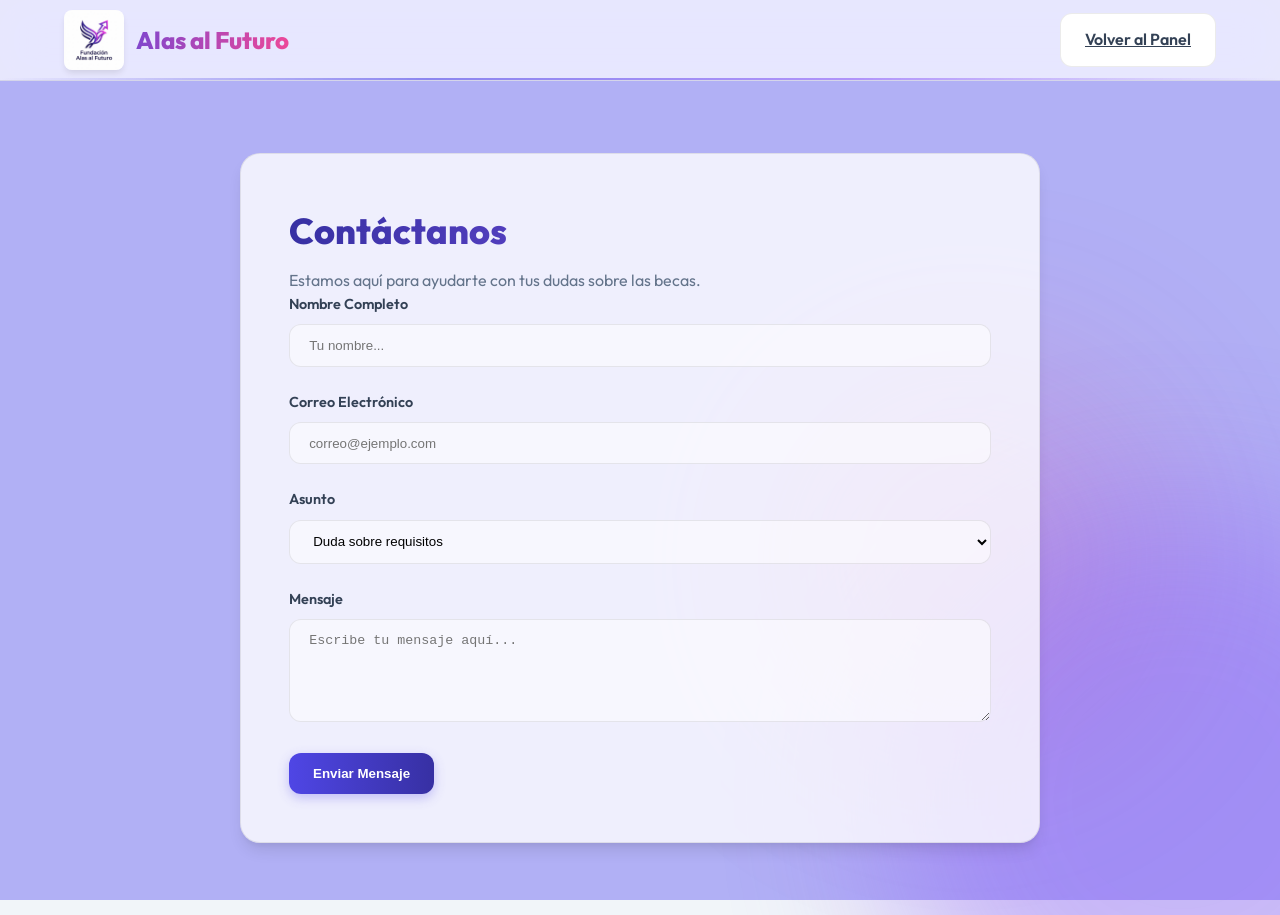
<file: html/contact.html>
<!DOCTYPE html>
<html lang="es">

<head>
    <meta charset="UTF-8">
    <meta name="viewport" content="width=device-width, initial-scale=1.0">
    <title>Contacto - Alas al Futuro</title>
    <link rel="stylesheet" href="../css/style.css">
</head>

<body>
    <div class="mouse-glow"></div>
    <nav class="dashboard-nav">
        <div class="container nav-content">
            <div class="nav-brand">
                <img src="../Imagenes/logo.png" alt="Logo" class="nav-logo">
                Alas al Futuro
            </div>
            <div class="nav-user">
                <a href="dashboard.html" class="btn btn-sm btn-outline">Volver al Panel</a>
            </div>
        </div>
    </nav>
    <div class="extra-blob"></div>

    <main class="container animate-fade">
        <div style="max-width: 800px; margin: 3rem auto;">
            <div class="card" style="max-width: 100%;">
                <div class="auth-header">
                    <h1>Contáctanos</h1>
                    <p style="color: var(--text-muted)">Estamos aquí para ayudarte con tus dudas sobre las becas.</p>
                </div>

                <form id="contactForm">
                    <div class="form-group">
                        <label for="contactName">Nombre Completo</label>
                        <input type="text" id="contactName" class="form-input" placeholder="Tu nombre...">
                    </div>
                    <div class="form-group">
                        <label for="contactEmail">Correo Electrónico</label>
                        <input type="email" id="contactEmail" class="form-input"
                            placeholder="correo@ejemplo.com">
                    </div>
                    <div class="form-group">
                        <label for="contactSubject">Asunto</label>
                        <select id="contactSubject" class="form-input">
                            <option value="duda">Duda sobre requisitos</option>
                            <option value="problema">Problema con la postulación</option>
                            <option value="otro">Otro motivo</option>
                        </select>
                    </div>
                    <div class="form-group">
                        <label for="contactMessage">Mensaje</label>
                        <textarea id="contactMessage" class="form-input" rows="5"
                            placeholder="Escribe tu mensaje aquí..."></textarea>
                    </div>
                    <button type="submit" class="btn btn-primary btn-block">Enviar Mensaje</button>
                </form>
            </div>
        </div>
    </main>

    <script src="../js/storage.js"></script>
    <script src="../js/auth.js"></script>
    <script>
        document.getElementById('contactForm').addEventListener('submit', (e) => {
            e.preventDefault();

            const name = document.getElementById('contactName').value;
            const email = document.getElementById('contactEmail').value;
            const subject = document.getElementById('contactSubject').value;
            const message = document.getElementById('contactMessage').value;
            const user = Auth.getCurrentUser();

            const messages = Storage.get(Storage.KEYS.MESSAGES);
            const newMessage = {
                id: Date.now(),
                timestamp: new Date().toISOString(),
                name,
                email,
                subject,
                message,
                userId: user ? user.id : 'anonymous'
            };

            messages.push(newMessage);
            Storage.save(Storage.KEYS.MESSAGES, messages);
            Storage.addLog('MESSAGE_SENT', user ? user.id : 'anonymous', 'Mensaje de contacto enviado');

            alert('¡Gracias por contactarnos! Tu mensaje ha sido enviado al administrador.');
            window.location.href = 'dashboard.html';
        });
    </script>
</body>

</html>
</file>
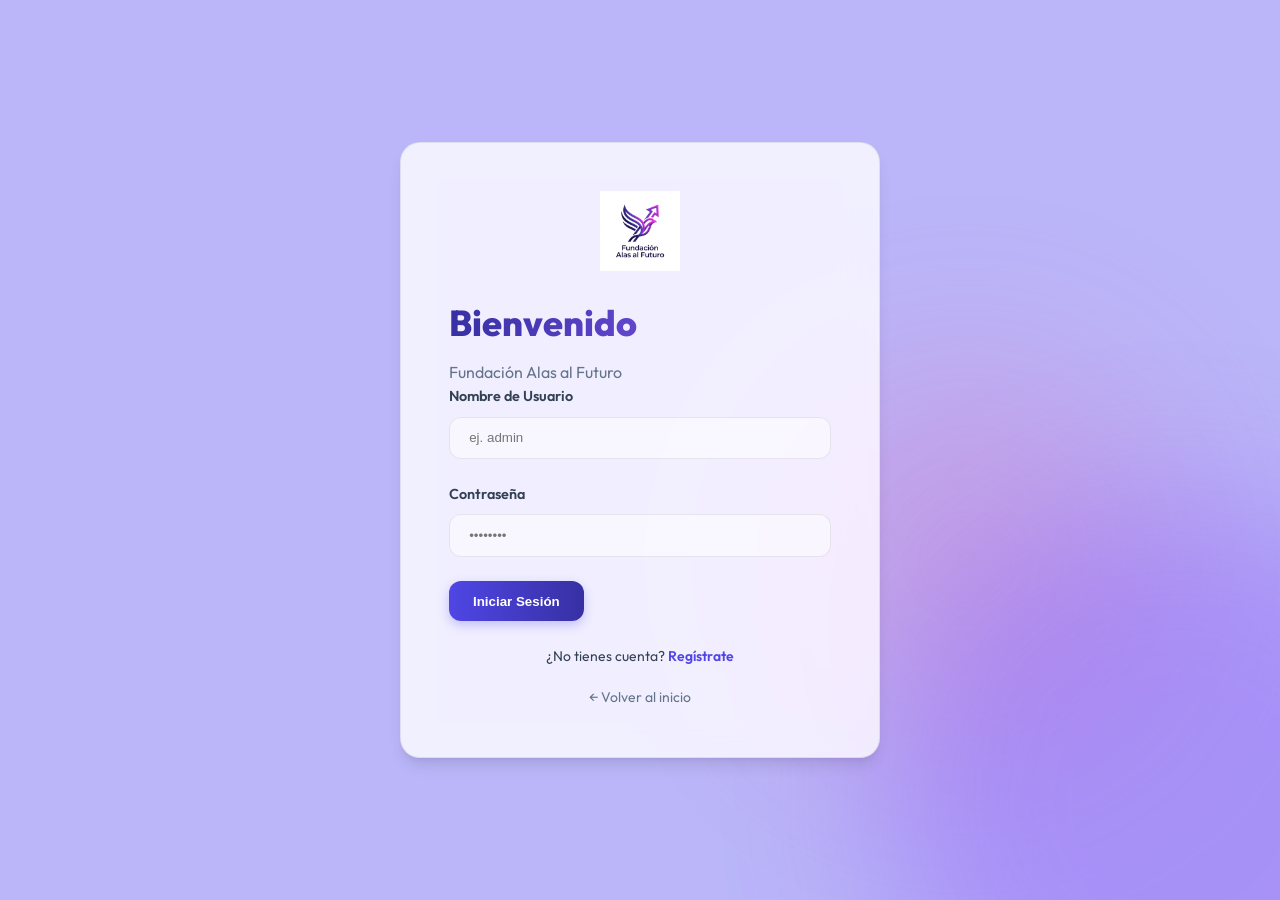
<file: html/dashboard.html>
<!DOCTYPE html>
<html lang="es">

<head>
    <meta charset="UTF-8">
    <meta name="viewport" content="width=device-width, initial-scale=1.0">
    <title>Panel de Control - Alas al Futuro</title>
    <link rel="stylesheet" href="../css/style.css">
    <link href="https://fonts.googleapis.com/css2?family=Inter:wght@400;600;700&display=swap" rel="stylesheet">
</head>

<body>
    <div class="mouse-glow"></div>
    <nav class="dashboard-nav">
        <div class="container nav-content">
            <div class="nav-brand">
                <img src="../Imagenes/logo.png" alt="Logo" class="nav-logo">
                Alas al Futuro
            </div>
            <div class="nav-user">
                <a href="profile.html" class="btn btn-sm btn-outline">Mi Perfil</a>
                <a href="contact.html" class="btn btn-sm btn-outline">Contacto</a>
                <span id="userName" style="font-weight: 600; margin: 0 0.5rem;">Cargando...</span>
                <span id="userRole" class="badge" style="background: var(--p-50); color: var(--p-700);">Role</span>
                <button id="logoutBtn" class="btn btn-sm btn-outline" style="color: var(--danger)">Cerrar
                    Sesión</button>
            </div>
        </div>
    </nav>
    <div class="extra-blob"></div>

    <main class="container">
        <!-- ROLE VIEWS -->
        <div id="adminView" class="hidden">
            <div class="view-header">
                <h2>Gestión Administrativa</h2>
                <button class="btn btn-primary" id="newScholarshipBtn">Nueva Beca</button>
            </div>
            <div class="grid-stats">
                <div class="stat-card">
                    <h3>Becas Activas</h3>
                    <p id="statBecas">0</p>
                </div>
                <div class="stat-card">
                    <h3>Postulaciones</h3>
                    <p id="statPostulaciones">0</p>
                </div>
                <div class="stat-card">
                    <h3>Presupuesto Total</h3>
                    <p id="statPresupuesto">$0.00</p>
                </div>
            </div>

            <section class="section">
                <h3>Resumen de Postulaciones (Reportes)</h3>
                <div id="adminReports" class="data-table"></div>
            </section>

            <section class="section">
                <h3>Control Total de Postulaciones</h3>
                <div id="adminApplicationsList" class="data-table"></div>
            </section>

            <section class="section" style="margin-top: 3rem;">
                <div class="view-header">
                    <h2>Buzón de Consultas</h2>
                    <p class="text-muted">Mensajes y comentarios enviados por los estudiantes.</p>
                </div>
                <div id="adminMessagesList" class="data-table"></div>
            </section>

            <section class="section">
                <h3>Becas Disponibles</h3>
                <div id="adminBecasList" class="data-table"></div>
            </section>

            <section class="section">
                <h3>Gestión de Evaluadores</h3>
                <div id="evaluatorManagement"></div>
            </section>

            <section class="section">
                <h3>Registro de Auditoría (Trazabilidad)</h3>
                <div id="auditLogs" class="data-table" style="max-height: 400px; overflow-y: auto;"></div>
            </section>
        </div>

        <div id="evaluatorView" class="hidden">
            <div class="view-header">
                <h2>Panel de Evaluación</h2>
            </div>
            <section class="section">
                <h3>Postulaciones por Evaluar</h3>
                <div id="evaluatorList" class="data-table"></div>
            </section>
        </div>

        <div id="studentView" class="hidden">
            <div class="view-header">
                <h2>Mi Perfil de Postulante</h2>
            </div>
            <section class="section">
                <h3>Becas Disponibles</h3>
                <div id="availableBecasList" class="grid-cards"></div>
            </section>
            <section class="section">
                <h3>Mis Postulaciones</h3>
                <div id="myApplications" class="data-table"></div>
            </section>
        </div>
    </main>

    <!-- MODALS -->
    <div id="modalOverlay" class="modal-overlay hidden">
        <div class="modal-content">
            <h3 id="modalTitle">Formulario</h3>
            <div id="modalBody"></div>
            <div class="modal-footer">
                <button class="btn btn-outline" id="closeModal">Cancelar</button>
                <button class="btn btn-primary" id="saveModal">Guardar</button>
            </div>
        </div>
    </div>

    <script src="../js/storage.js"></script>
    <script src="../js/auth.js"></script>
    <script src="../js/dashboard.js"></script>
</body>

</html>
</file>
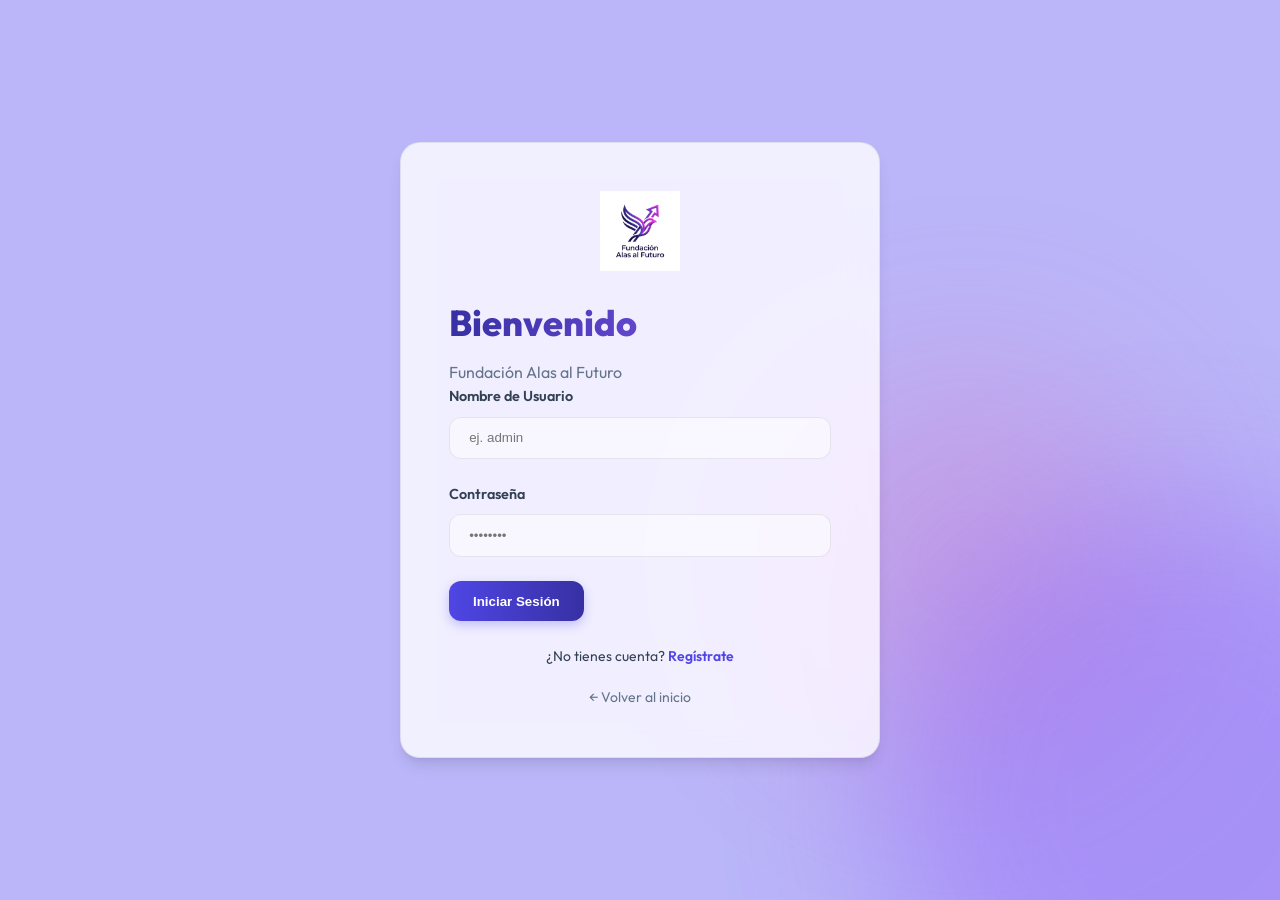
<file: html/login.html>
<!DOCTYPE html>
<html lang="es">

<head>
    <meta charset="UTF-8">
    <meta name="viewport" content="width=device-width, initial-scale=1.0">
    <title>Fundación Alas al Futuro - Iniciar Sesión</title>
    <link rel="stylesheet" href="../css/style.css">
    <link href="https://fonts.googleapis.com/css2?family=Outfit:wght@300;400;500;600;700;800&display=swap"
        rel="stylesheet">
</head>

<body class="auth-container">
    <div class="mouse-glow"></div>
    <div class="extra-blob"></div>

    <div class="card animate-fade">
        <div class="auth-header">
            <div style="text-align: center; margin-bottom: 1rem;">
                <img src="../Imagenes/logo.png" alt="Logo" style="height: 80px; width: auto;">
            </div>
            <h1>Bienvenido</h1>
            <p style="color: var(--text-muted)">Fundación Alas al Futuro</p>
        </div>

        <!-- LOGIN FORM -->
        <form id="loginForm">
            <div class="form-group">
                <label for="username">Nombre de Usuario</label>
                <input type="text" id="username" class="form-input" placeholder="ej. admin">
            </div>
            <div class="form-group">
                <label for="password">Contraseña</label>
                <input type="password" id="password" class="form-input" placeholder="••••••••">
            </div>
            <button type="submit" class="btn btn-primary btn-block">Iniciar Sesión</button>
            <p style="text-align: center; margin-top: 1.5rem; font-size: 0.875rem;">
                ¿No tienes cuenta? <a href="#" id="toRegister"
                    style="color: var(--p-600); text-decoration: none; font-weight: 600;">Regístrate</a>
            </p>
            <p style="text-align: center; margin-top: 1rem;">
                <a href="index.html" style="color: var(--text-muted); text-decoration: none; font-size: 0.875rem;">←
                    Volver al inicio</a>
            </p>
        </form>

        <!-- REGISTER FORM -->
        <form id="registerForm" class="hidden">
            <div class="form-group">
                <label for="regFullname">Nombre Completo</label>
                <input type="text" id="regFullname" class="form-input" placeholder="Juan Pérez">
            </div>
            <div class="form-group">
                <label for="regAge">Edad</label>
                <input type="number" id="regAge" class="form-input" placeholder="Ej. 20" min="10" max="100">
            </div>
            <div class="form-group">
                <label for="regUsername">Nombre de Usuario</label>
                <input type="text" id="regUsername" class="form-input" placeholder="juanp">
            </div>
            <div class="form-group">
                <label for="regRole">Tipo de Usuario</label>
                <select id="regRole" class="form-input">
                    <option value="student">Estudiante (Postulante)</option>
                    <!--  <option value="evaluador">Evaluador</option>
                    <option value="admin">Administrador</option> -->
                </select>
            </div>
            <div class="form-group">
                <label for="regGender">Género</label>
                <select id="regGender" class="form-input">
                    <option value="">Seleccione...</option>
                    <option value="M">Masculino</option>
                    <option value="F">Femenino</option>
                    <option value="O">Otro</option>
                </select>
            </div>
            <div class="form-group">
                <label for="regPassword">Contraseña</label>
                <input type="password" id="regPassword" class="form-input" placeholder="••••••••">
            </div>
            <div class="form-group">
                <label for="regPasswordConfirm">Confirmar Contraseña</label>
                <input type="password" id="regPasswordConfirm" class="form-input" placeholder="••••••••">
            </div>
            <button type="submit" class="btn btn-primary btn-block">Crear Cuenta</button>
            <p style="text-align: center; margin-top: 1.5rem; font-size: 0.875rem;">
                ¿Ya tienes cuenta? <a href="#" id="toLogin"
                    style="color: var(--p-600); text-decoration: none; font-weight: 600;">Inicia Sesión</a>
            </p>
            <p style="text-align: center; margin-top: 1rem;">
                <a href="index.html" style="color: var(--text-muted); text-decoration: none; font-size: 0.875rem;">←
                    Volver al inicio</a>
            </p>
        </form>
    </div>

    <script src="../js/storage.js"></script>
    <script src="../js/auth.js"></script>
    <script src="../js/script.js"></script>
</body>

</html>
</file>
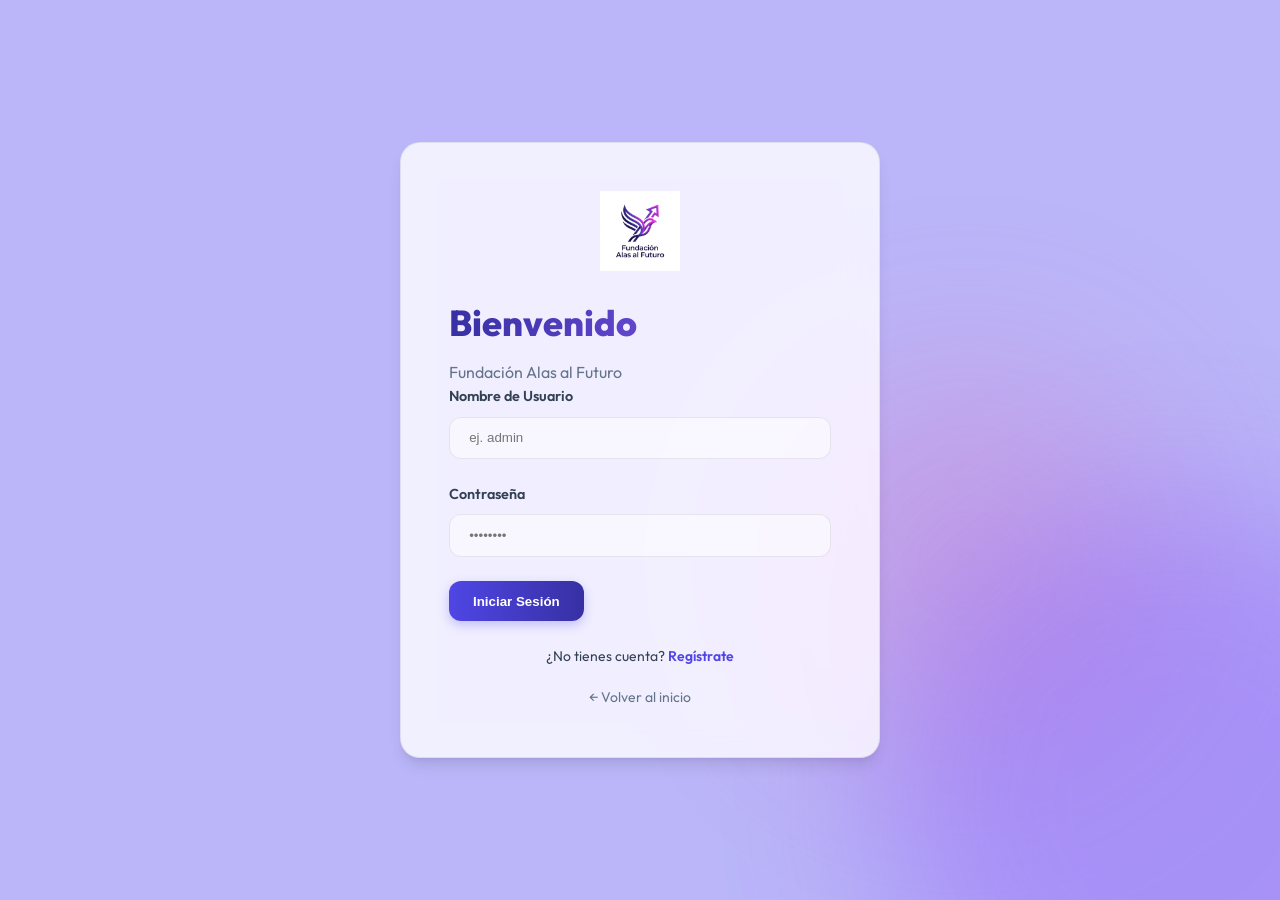
<file: html/scholarship-detail.html>
<!DOCTYPE html>
<html lang="es">

<head>
    <meta charset="UTF-8">
    <meta name="viewport" content="width=device-width, initial-scale=1.0">
    <title>Detalle de Beca - Alas al Futuro</title>
    <link rel="stylesheet" href="../css/style.css">

</head>

<body>
    <div class="mouse-glow"></div>
    <nav class="dashboard-nav">
        <div class="container nav-content">
            <div class="nav-brand">
                <img src="../Imagenes/logo.png" alt="Logo" class="nav-logo">
                Alas al Futuro
            </div>
            <div class="nav-user">
                <a href="dashboard.html" class="btn btn-sm btn-outline">Volver al Panel</a>
            </div>
        </div>
    </nav>
    <div class="extra-blob"></div>

    <main class="container animate-fade">
        <div id="loading" class="text-muted" style="text-align: center; margin-top: 5rem;">Cargando información de la
            beca...</div>

        <div id="scholarshipContent" class="hidden">
            <div class="view-header" style="margin-top: 2rem;">
                <div>
                    <h1 id="bTitle" style="font-size: 2.5rem; font-weight: 800; color: var(--p-700);">Nombre de la Beca
                    </h1>
                    <span id="bBadge" class="badge" style="margin-top: 0.5rem; display: inline-block;">Estado</span>
                </div>
            </div>

            <div class="detail-grid">
                <div class="section">
                    <div class="card" style="max-width: 100%; margin-bottom: 2rem;">
                        <h3 style="color: var(--p-600); margin-bottom: 1rem;">Descripción</h3>
                        <p id="bDescription" style="font-size: 1.1rem; color: var(--text-main); line-height: 1.8;">
                            Loading description...
                        </p>

                        <h3 style="color: var(--p-600); margin: 2rem 0 1rem;">Requisitos Obligatorios</h3>
                        <div id="bRequirements"
                            style="white-space: pre-line; background: var(--bg-page); padding: 1.5rem; border-radius: 0.75rem; border: 1px dashed var(--border);">
                            Loading requirements...
                        </div>
                    </div>
                </div>

                <div class="sidebar">
                    <div class="sidebar-card">
                        <h3 style="font-size: 1.1rem; margin-bottom: 1rem;">Información Clave</h3>
                        <div style="margin-bottom: 1rem;">
                            <small class="text-muted">Monto de la Beca</small>
                            <p id="bAmount" style="font-size: 1.5rem; font-weight: 700; color: var(--success);">$0.00
                            </p>
                        </div>
                        <div style="margin-bottom: 1rem;">
                            <small class="text-muted">Tipo de Beca</small>
                            <p id="bType" style="font-weight: 600;">Académica</p>
                        </div>
                        <div style="margin-bottom: 1.5rem;">
                            <small class="text-muted">Cierre de Convocatoria</small>
                            <p id="bDeadline" style="font-weight: 600; color: var(--danger);">01/01/2026</p>
                        </div>

                        <button id="applyBtn" class="btn btn-primary btn-block">Postularse Ahora</button>
                    </div>
                </div>
            </div>
        </div>
    </main>

    <script src="../js/storage.js"></script>
    <script src="../js/auth.js"></script>
    <script>
        document.addEventListener('DOMContentLoaded', () => {
            const params = new URLSearchParams(window.location.search);
            const becaId = params.get('id');

            if (!becaId) {
                window.location.href = 'dashboard.html';
                return;
            }

            const scholarships = Storage.get(Storage.KEYS.SCHOLARSHIPS);
            const b = scholarships.find(s => s.id === becaId);

            if (!b) {
                alert('Beca no encontrada');
                window.location.href = 'dashboard.html';
                return;
            }

            // Populate page
            document.getElementById('loading').classList.add('hidden');
            document.getElementById('scholarshipContent').classList.remove('hidden');

            document.getElementById('bTitle').textContent = b.name;
            document.getElementById('bDescription').textContent = b.description || 'Sin descripción detallada.';
            document.getElementById('bRequirements').textContent = b.requirements || 'Sin requisitos específicos.';
            document.getElementById('bAmount').textContent = `$${(parseFloat(b.amount) || 0).toLocaleString()}`;
            document.getElementById('bType').textContent = b.type;
            document.getElementById('bDeadline').textContent = b.deadline;

            const badge = document.getElementById('bBadge');
            badge.textContent = b.status;
            badge.style.background = b.status === 'Abierta' ? 'var(--success)' : 'var(--danger)';
            badge.style.color = 'white';

            const applyBtn = document.getElementById('applyBtn');
            if (b.status === 'Cerrada') {
                applyBtn.disabled = true;
                applyBtn.textContent = 'Convocatoria Cerrada';
                applyBtn.style.opacity = '0.5';
                applyBtn.style.cursor = 'not-allowed';
            } else {
                applyBtn.onclick = () => {
                    // We can't use the modal logic directly here as it's in dashboard.js
                    // But we can redirect or show an alert, or simplify
                    alert('Para postularte, por favor usa el botón de "Postularse" en el panel principal.');
                    window.location.href = 'dashboard.html';
                };
            }
        });
    </script>
</body>

</html>
</file>
<file: css/style.css>
@import url('https://fonts.googleapis.com/css2?family=Outfit:wght@300;400;500;600;700;800&display=swap');

:root {
    --p-600: #4f46e5;
    --p-700: #3730a3;
    --p-50: #eef2ff;
    --s-600: #8b5cf6;
    --a-600: #ec4899;
    --success: #059669;
    --danger: #dc2626;
    --bg-page: #f1f5f9;
    --bg-card: rgba(255, 255, 255, 0.8);
    --text-main: #334155;
    /* Dark Grey */
    --text-muted: #64748b;
    --border: rgba(0, 0, 0, 0.08);
    --glass: blur(16px) saturate(180%);
    --shadow-premium: 0 10px 15px -3px rgba(0, 0, 0, 0.1), 0 4px 6px -2px rgba(0, 0, 0, 0.05);
    --radius-lg: 1.25rem;
    --transition: all 0.4s cubic-bezier(0.16, 1, 0.3, 1);
}

* {
    margin: 0;
    padding: 0;
    box-sizing: border-box;
}

html {
    scroll-behavior: smooth;
}

body {
    font-family: 'Outfit', sans-serif;
    color: var(--text-main);
    background: #f1f5f9;
    min-height: 100vh;
    overflow-x: hidden;
    line-height: 1.6;
}

/* Base interactive elements cursor */
a,
button,
input,
select,
textarea {
    cursor: pointer;
}

.hero {
    padding: 1rem 1rem;
    text-align: center;
    max-width: 900px;
    margin: 0 auto;
}

.hero h1 {
    font-size: 3.5rem;
    line-height: 1;
    margin-bottom: 2rem;
    background: linear-gradient(to right, var(--p-700), var(--s-600), var(--a-600));
    -webkit-background-clip: text;
    background-clip: text;
    -webkit-text-fill-color: transparent;
    font-weight: 800;
}

.hero p {
    font-size: 1.5rem;
    margin-bottom: 3rem;
    color: var(--text-muted);
}

.features {
    display: grid;
    grid-template-columns: repeat(auto-fit, minmax(250px, 1fr));
    gap: 2rem;

}

.feature-card {
    padding: 0.5rem;
    background: var(--bg-card);
    backdrop-filter: var(--glass);
    border: 1px solid var(--border);
    border-radius: var(--radius-lg);
    text-align: left;
    transition: var(--transition);
}

.feature-card:hover {
    transform: translateY(-10px);
    background: rgba(255, 255, 255, 0.9);
}

.feature-icon {
    font-size: 2.5rem;
    margin-bottom: 1.5rem;
}

.feature-card h3 {
    font-size: 1.5rem;
    margin-bottom: 1rem;
    color: var(--p-700);
}

/*este es donde esta el mapa*/


.nav-landing {
    height: 90px;
    display: flex;
    align-items: center;
    justify-content: space-between;
    padding: 0 4rem;
    position: sticky;
    top: 0;
    z-index: 1000;
    backdrop-filter: blur(20px);
    border-bottom: 1px solid var(--border);
}

.nav-links {
    display: flex;
    gap: 2.5rem;
}

.nav-link {
    text-decoration: none;
    color: var(--text-main);
    font-weight: 500;
    font-size: 1rem;
    transition: var(--transition);
}

.nav-link:hover {
    color: var(--p-600);
}

.btn-large {
    padding: 1rem 2.5rem;
    font-size: 1.125rem;
    font-weight: 600;
}

@media (max-width: 768px) {
    .hero h1 {
        font-size: 3rem;
    }

    .nav-landing {
        padding: 0 1.5rem;
    }
}

/* Thematic Background Overlay */
body::before {
    content: "";
    position: fixed;
    inset: 0;
    z-index: -2;
    background-image: url("../assets/theme_bg.png");
    background-size: cover;
    background-position: center;
    background-attachment: fixed;
    opacity: 0.4;
    /* Increased so it is clearly visible */
    pointer-events: none;
    filter: brightness(1.05);
}

.mouse-glow {
    position: fixed;
    width: 1000px;
    height: 1000px;
    background: radial-gradient(circle, rgba(99, 102, 241, 0.2) 0%, transparent 70%);
    top: -1000px;
    /* Hidden initially */
    left: -1000px;
    transform: translate(-50%, -50%);
    pointer-events: none;
    z-index: -1;
    will-change: transform;
}

/* Floating background blobs */
body::after {
    content: '';
    position: fixed;
    width: 600px;
    height: 600px;
    border-radius: 50%;
    filter: blur(80px);
    z-index: -1;
    opacity: 0.4;
    animation: float 20s infinite alternate ease-in-out;
}

/* Institutional Sections */
.institutional-section,
.history-section {
    padding: 2rem 1rem;
}

/*se edita la parte de NOSOTROS EN EL INDEX*/
.about-grid {
    display: grid;
    grid-template-columns: repeat(auto-fit, minmax(350px, 1fr));
    gap: 2rem;
    max-width: 1200px;
    margin: 0 auto;
}

/*se edita la parte de NOSOTROS EN EL INDEX LA CAJITA*/
.glass-card {
    padding: 1rem;
    background: var(--bg-card);
    backdrop-filter: var(--glass);
    -webkit-backdrop-filter: var(--glass);
    border: 1px solid var(--border);
    border-radius: var(--radius-lg);
    box-shadow: var(--shadow-premium);
    transition: var(--transition);
}

/*se edita la parte de NOSOTROS EN EL INDEX LA CAJITA HAGA UN EFECTO*/
.glass-card:hover {
    transform: translateY(-10px);
    background: rgba(255, 255, 255, 0.9);
}

.glass-card.full-width {
    max-width: 1200px;
    margin: 0 auto;
}

/* Success Stories Carousel */
.success-stories {
    padding: 6rem 2rem;
    position: relative;
    overflow: hidden;
}

.carousel-container {
    position: relative;
    max-width: 1000px;
    margin: 0 auto;
    padding: 0 50px;
}

.carousel-track-container {
    overflow: hidden;
    position: relative;
}

.carousel-track {
    display: flex;
    transition: transform 0.6s cubic-bezier(0.16, 1, 0.3, 1);
    list-style: none;
}

.carousel-slide {
    min-width: 100%;
    padding: 1rem;
}

.testimonial-card {
    background: var(--bg-card);
    backdrop-filter: var(--glass);
    -webkit-backdrop-filter: var(--glass);
    border: 1px solid var(--border);
    border-radius: var(--radius-lg);
    padding: 3rem;
    box-shadow: var(--shadow-premium);
    text-align: left;
    height: 100%;
}

.quote-icon {
    font-size: 4rem;
    color: var(--p-600);
    opacity: 0.2;
    line-height: 1;
    margin-bottom: -1rem;
}

.testimonial-text {
    font-size: 1.25rem;
    font-weight: 500;
    color: var(--text-main);
    margin-bottom: 2rem;
    line-height: 1.8;
}

.testimonial-author {
    display: flex;
    align-items: center;
    gap: 1.5rem;
}

.author-img {
    width: 60px;
    height: 60px;
    border-radius: 50%;
    object-fit: cover;
    border: 3px solid white;
    box-shadow: var(--shadow-premium);
}

.author-info h4 {
    font-size: 1.1rem;
    color: var(--p-700);
    margin-bottom: 0.2rem;
}

.author-info p {
    font-size: 0.9rem;
    color: var(--text-muted);
}

#exitos {
    text-align: center;
    margin-bottom: 0.5rem;
    font-size: 2.5rem;
    background: linear-gradient(to right, var(--p-700), var(--s-600));
    -webkit-background-clip: text;
    background-clip: text;
    -webkit-text-fill-color: transparent;
}

/* Carousel Buttons */
.carousel-btn {
    position: absolute;
    top: 50%;
    transform: translateY(-50%);
    background: white;
    border: 1px solid var(--border);
    width: 50px;
    height: 50px;
    border-radius: 50%;
    font-size: 1.25rem;
    color: var(--p-600);
    box-shadow: var(--shadow-premium);
    transition: var(--transition);
    z-index: 10;
}

.carousel-btn:hover {
    background: var(--p-600);
    color: white;
    transform: translateY(-50%) scale(1.1);
}

.prev-btn {
    left: 0;
}

.next-btn {
    right: 0;
}

/* Carousel Navigation Dots */
.carousel-nav {
    display: flex;
    justify-content: center;
    gap: 1rem;
    margin-top: 3rem;
}

.carousel-indicator {
    width: 12px;
    height: 12px;
    border-radius: 50%;
    border: none;
    background: rgba(0, 0, 0, 0.1);
    transition: var(--transition);
}

.carousel-indicator.current-slide {
    background: var(--p-600);
    width: 30px;
    border-radius: 6px;
}

body::before {
    background: var(--p-600);
    top: -200px;
    left: -200px;
}

body::after {
    background: var(--s-600);
    bottom: -200px;
    right: -200px;
    animation-delay: -10s;
}

/* Extra decorative blob */
.extra-blob {
    position: fixed;
    width: 400px;
    height: 400px;
    background: var(--a-600);
    top: 40%;
    left: 60%;
    border-radius: 50%;
    filter: blur(100px);
    opacity: 0.2;
    z-index: -1;
    animation: float 25s infinite alternate-reverse ease-in-out;
}

@keyframes float {
    0% {
        transform: translate(0, 0) scale(1);
    }

    100% {
        transform: translate(100px, 100px) scale(1.1);
    }
}

.container {
    max-width: 1200px;
    margin: 0 auto;
    padding: 1.5rem;
}

/* Animations */
@keyframes fadeIn {
    from {
        opacity: 0;
        transform: translateY(10px);
    }

    to {
        opacity: 1;
        transform: translateY(0);
    }
}

.animate-fade {
    animation: fadeIn 0.5s ease forwards;
}

/* Auth Pages */
.auth-container {
    display: flex;
    align-items: center;
    justify-content: center;
    min-height: 100vh;
    background: transparent;
    position: relative;
    overflow-y: auto;
    padding: 2rem 1rem;
}

/* Removed auth-container::before to show theme background */

@keyframes movebg {
    from {
        transform: translate(0, 0);
    }

    to {
        transform: translate(-50%, -50%);
    }
}

.card {
    background: var(--bg-card);
    backdrop-filter: var(--glass);
    border: 1px solid var(--border);
    border-radius: var(--radius-lg);
    padding: 3rem;
    box-shadow: var(--shadow-premium);
    width: 100%;
    max-width: 480px;
    z-index: 10;
}

.auth-header h1 {
    font-size: 2.25rem;
    font-weight: 800;
    background: linear-gradient(to right, var(--p-700), var(--s-600));
    -webkit-background-clip: text;
    background-clip: text;
    -webkit-text-fill-color: transparent;
    margin-bottom: 0.5rem;
}

/* Form Styles */
.form-group {
    margin-bottom: 1.5rem;
}

.form-group label {
    display: block;
    font-size: 0.9rem;
    font-weight: 600;
    margin-bottom: 0.5rem;
    color: var(--text-main);
}

.form-input {
    width: 100%;
    padding: 0.8rem 1.2rem;
    border: 1px solid var(--border);
    border-radius: 0.75rem;
    background: rgba(255, 255, 255, 0.5);
    transition: var(--transition);
}

.form-input:focus {
    outline: none;
    border-color: var(--p-600);
    background: white;
    box-shadow: 0 0 0 4px var(--p-50);
}

/* Buttons */
.btn {
    display: inline-flex;
    align-items: center;
    justify-content: center;
    padding: 0.8rem 1.5rem;
    border-radius: 0.75rem;
    font-weight: 600;
    cursor: pointer;
    transition: var(--transition);
    border: none;
    gap: 0.5rem;
}

.btn-primary {
    background: linear-gradient(to right, var(--p-600), var(--p-700));
    color: white;
    box-shadow: 0 4px 12px rgba(79, 70, 229, 0.3);
}

.btn-primary:hover {
    transform: translateY(-2px);
    box-shadow: 0 6px 16px rgba(79, 70, 229, 0.4);
}

.btn-outline {
    background: white;
    border: 1px solid var(--border);
    color: var(--text-main);
}

.btn-outline:hover {
    background: var(--bg-page);
    border-color: var(--text-muted);
}

/* Dashboard UI */
.dashboard-nav {
    background: rgba(255, 255, 255, 0.7);
    backdrop-filter: blur(20px) saturate(160%);
    border-bottom: 1px solid var(--border);
    position: sticky;
    top: 0;
    z-index: 100;
}

.dashboard-nav::after {
    content: '';
    position: absolute;
    bottom: 0;
    left: 0;
    width: 100%;
    height: 2px;
    background: linear-gradient(90deg, transparent, var(--p-600), var(--s-600), transparent);
    opacity: 0.6;
}

.nav-content {
    height: 80px;
    display: flex;
    justify-content: space-between;
    align-items: center;
}

.nav-brand {
    font-size: 1.5rem;
    font-weight: 800;
    background: linear-gradient(to right, var(--p-600), var(--a-600));
    -webkit-background-clip: text;
    background-clip: text;
    -webkit-text-fill-color: transparent;
    display: flex;
    align-items: center;
    gap: 0.75rem;
}

.nav-logo {
    height: 60px;
    width: auto;
    border-radius: 0.5rem;
    box-shadow: 0 4px 6px -1px rgba(0, 0, 0, 0.1);
}

.badge {
    padding: 0.35rem 0.85rem;
    border-radius: 2rem;
    font-size: 0.7rem;
    font-weight: 700;
    text-transform: uppercase;
    letter-spacing: 0.05em;
}

/* Dashboard Stats */
.grid-stats {
    display: grid;
    grid-template-columns: repeat(auto-fit, minmax(280px, 1fr));
    gap: 1.5rem;
    margin-bottom: 2.5rem;
}

.stat-card {
    background: white;
    padding: 1.5rem;
    border-radius: var(--radius-lg);
    border: 1px solid var(--border);
    box-shadow: var(--shadow-premium);
    transition: var(--transition);
}

.stat-card:hover {
    transform: scale(1.02);
}

.stat-card h3 {
    color: var(--text-muted);
    font-size: 0.85rem;
    margin-bottom: 0.5rem;
}

.stat-card p {
    font-size: 1.75rem;
    font-weight: 800;
    color: var(--p-700);
}

/* Tables */
.data-table {
    background: white;
    border-radius: var(--radius-lg);
    border: 1px solid var(--border);
    box-shadow: var(--shadow-premium);
    overflow: hidden;
}

.data-table table th {
    background: #f1f5f9;
    padding: 1.25rem;
    font-size: 0.75rem;
    text-transform: uppercase;
    color: var(--text-muted);
}

.data-table table td {
    padding: 1.25rem;
    border-top: 1px solid var(--border);
}

/* Modals */
.modal-overlay {
    position: fixed;
    top: 0;
    left: 0;
    width: 100%;
    height: 100%;
    background: rgba(15, 23, 42, 0.4);
    backdrop-filter: blur(8px);
    display: flex;
    align-items: center;
    justify-content: center;
    z-index: 1000;
}

.modal-content {
    background: white;
    padding: 2.5rem;
    border-radius: var(--radius-lg);
    width: 90%;
    max-width: 600px;
    max-height: 90vh;
    overflow-y: auto;
    box-shadow: 0 25px 50px -12px rgba(0, 0, 0, 0.25);
}

/* Utility */
.hidden {
    display: none;
}

.text-success {
    color: var(--success);
}

.text-danger {
    color: var(--danger);
}

.text-warning {
    color: var(--warning);
}

.detail-grid {
    display: grid;
    grid-template-columns: 2fr 1fr;
    gap: 2rem;
    margin-top: 2rem;
}

.sidebar-card {
    background: white;
    padding: 1.5rem;
    border-radius: var(--radius-lg);
    border: 1px solid var(--border);
    box-shadow: var(--shadow-premium);
    position: sticky;
    top: 100px;
}

.requirement-tag {
    display: inline-block;
    background: var(--p-50);
    color: var(--p-700);
    padding: 0.25rem 0.75rem;
    border-radius: 0.5rem;
    font-size: 0.85rem;
    margin: 0.25rem;
    font-weight: 500;
}

/* Footer Social Icons */
.social-icon {
    text-decoration: none;
    color: var(--text-muted);
    font-weight: 700;
    font-size: 1.1rem;
    transition: var(--transition);
    padding: 0.5rem 1rem;
    border: 1px solid var(--border);
    border-radius: 0.5rem;
    background: var(--bg-card);
}

.social-icon:hover {
    color: var(--p-600);
    border-color: var(--p-600);
    transform: translateY(-3px);
    background: white;
}

footer {
    padding: 4rem 2rem;
    text-align: center;
    color: var(--text-muted);
    border-top: 1px solid var(--border);
    margin-top: 4rem;
}

.imgSelloCali {
    width: 100px;
    height: 100px;
}

.footer-socials {
    margin-bottom: 1.5rem;
    display: flex;
    justify-content: center;
    gap: 1.5rem;
}

/* Contact Section Redesign */
.contact-header {
    text-align: center;
    margin-bottom: 3rem;
}

.contact-header h2 {
    font-size: 2.5rem;
    font-weight: 800;
    margin-bottom: 1rem;
    background: linear-gradient(to right, var(--p-700), var(--s-600));
    -webkit-background-clip: text;
    background-clip: text;
    -webkit-text-fill-color: transparent;
}

.contact-header p {
    font-size: 1.1rem;
    color: var(--text-muted);
}

.contact-content-grid {
    display: grid;
    grid-template-columns: 1fr 1fr;
    gap: 3rem;
    align-items: start;
}

.contact-details {
    display: flex;
    flex-direction: column;
    gap: 1.5rem;
}

.contact-item {
    display: flex;
    align-items: flex-start;
    gap: 1.5rem;
    padding: 1.5rem;
    background: white;
    border-radius: var(--radius-lg);
    border: 1px solid var(--border);
    box-shadow: var(--shadow-premium);
    transition: var(--transition);
}

.contact-item:hover {
    transform: translateY(-5px);
    border-color: var(--p-600);
}

.contact-icon {
    font-size: 2rem;
    background: var(--p-50);
    width: 60px;
    height: 60px;
    display: flex;
    align-items: center;
    justify-content: center;
    border-radius: 50%;
}

.contact-item h4 {
    font-size: 1.1rem;
    color: var(--p-700);
    margin-bottom: 0.5rem;
}

.contact-item p {
    margin: 0;
    color: var(--text-main);
    font-size: 0.95rem;
}

.map-container {
    border-radius: var(--radius-lg);
    overflow: hidden;
    box-shadow: var(--shadow-premium);
    border: 5px solid white;
    height: 100%;
    min-height: 400px;
}

.map-container iframe {
    width: 100%;
    height: 100%;
    display: block;
}

@media (max-width: 768px) {
    .contact-content-grid {
        grid-template-columns: 1fr;
    }

    .map-container {
        min-height: 300px;
    }
}
</file>
